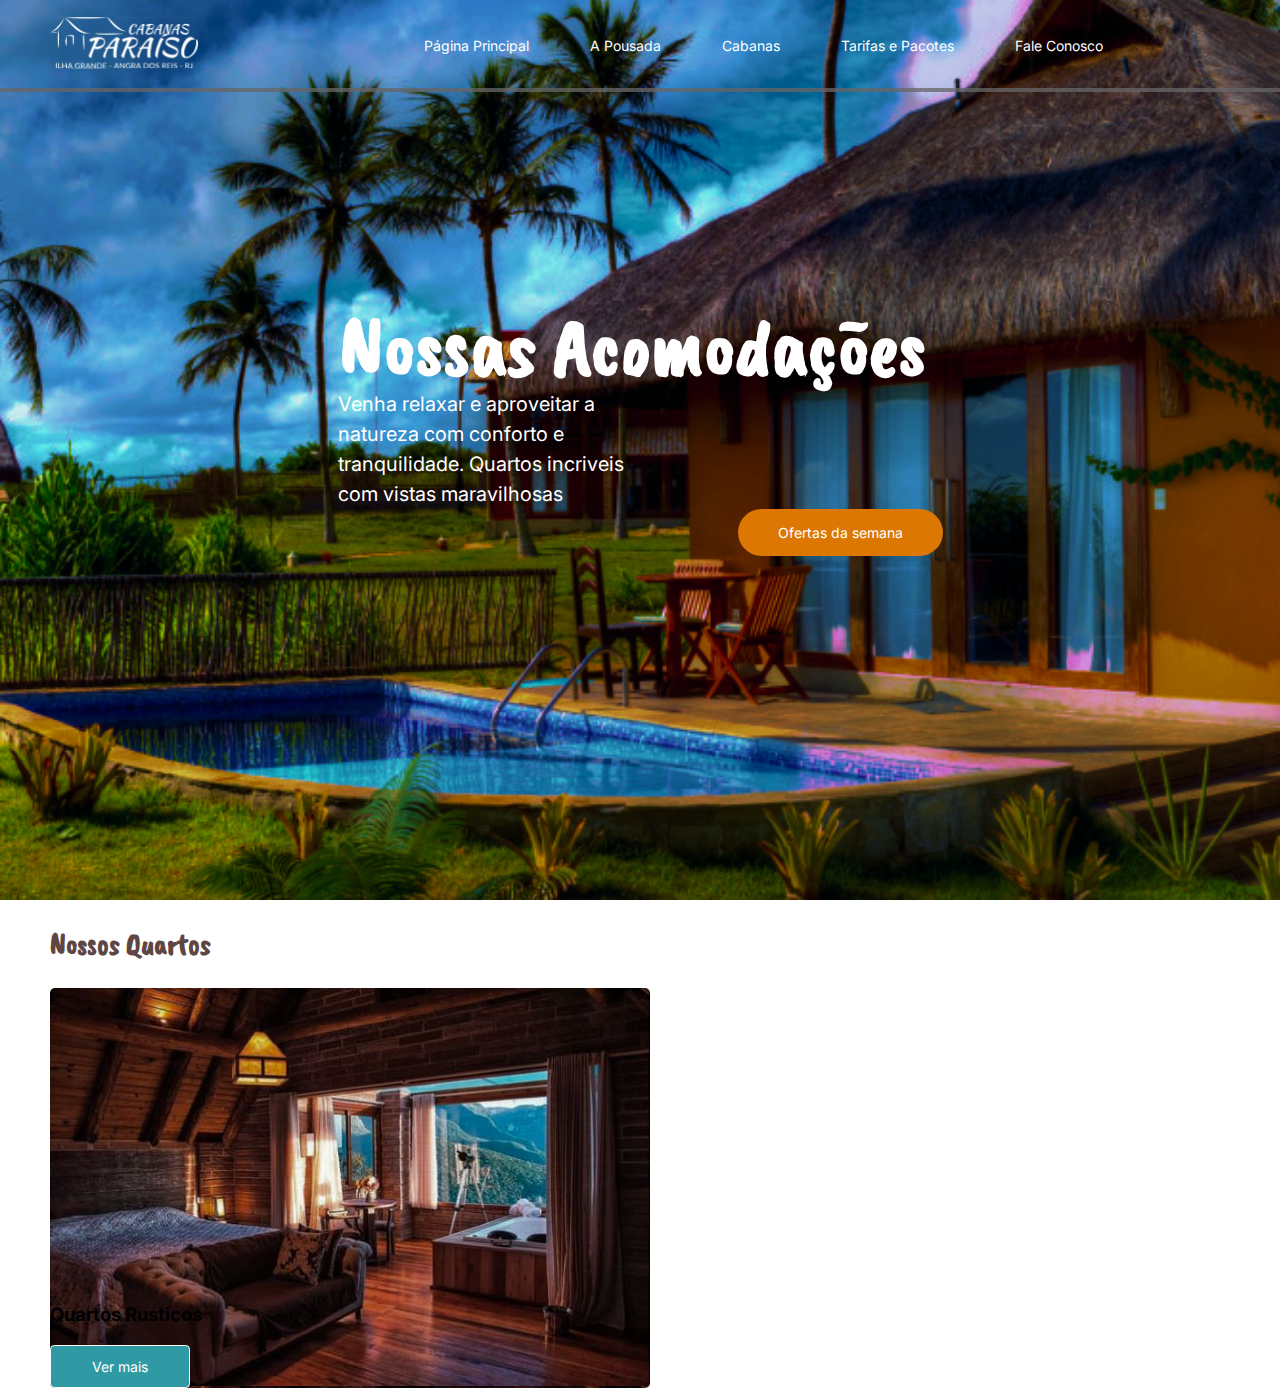
<file: projeto pousada/acomodacoes.html>
<!DOCTYPE html>
<html lang="pt-br">
<head>
    <meta charset="UTF-8">
    <meta http-equiv="X-UA-Compatible" content="IE=edge">
    <meta name="viewport" content="width=device-width, initial-scale=1.0">
    <link rel="preconnect" href="https://fonts.googleapis.com">
    <link rel="preconnect" href="https://fonts.googleapis.com">
    <link rel="preconnect" href="https://fonts.gstatic.com" crossorigin>
    <link href="https://fonts.googleapis.com/css2?family=Caveat+Brush&family=Inter:wght@400;700&display=swap" rel="stylesheet">
    <link rel="stylesheet" href="css/style2.css">
    <title>Acomodações</title>
</head>
<body>
    
<header class="header">

    <div class="container">

            <div class="logo">
                <a href="index.html"><img src="img/logo-cabanas.svg" alt=""></a>
            </div>

            <nav class= "menu">
                <a href="pagina-principal.html">Página Principal</a>
                <a href="pagina-principal.html">A Pousada</a>
                <a href="pagina-principal.html">Cabanas</a>
                <a href="pagina-principal.html">Tarifas e Pacotes</a>
                <a href="pagina-principal.html">Fale Conosco</a>
            </nav>

            <div class="btn-menu">
                <div class="bar"></div>
                <div class="bar"></div>
                <div class="bar"></div>
            </div>

    </div>


</header>

<section class="hero-section">

    <div class="container">

            <div class="information">
                <h1>Nossas Acomodações</h1>
                <p>Venha relaxar e aproveitar a natureza com conforto e tranquilidade.
                    Quartos incriveis com vistas maravilhosas</p>
            </div>

            <a href="#" class="btn1">Ofertas da semana</a>
    </div>
</section>

<div class="cards-section">

    <div class="container">

        <h2 class="text">Nossos Quartos</h2>

        <div class="cards-flex">

            <div class="card1"> 

                <div class="info">
                    <h3>Quartos Rusticos</h3>
                    <a href="#" class="btn">Ver mais</a>
                </div>
            </div>


        </div>

    </div>
</div>

</body>
</html>
</file>
<file: projeto pousada/css/style2.css>
body{
    margin: 0;
    font-family: 'Inter';
    position: relative;
}

a{
    text-decoration: none;
}

btn{
    color: white;
    font-size: 14px;
    display: inline-block;
    background-color:#2F9AA4;
    padding: 12px 41px;
    border-radius: 4.27px;
    border: solid 1px #ffff;

}

.header{
    position: absolute;
    width: 100%;
    padding: 17px 0;
    z-index: 100000;}
    /*transition: 0.3s;
    

}
/*.header-fixed{
    
    position: fixed !important;
    background-color:rgba(114, 91, 75, 0.945); 
    padding: 10px 0;
    

}
*/

.header .container{
    display: flex;
    width: 100%;
    justify-content: space-between;
    align-items: center;
    padding-bottom: 15px;
    border-bottom:solid 4px rgba(103, 101, 103, 0.77);
    
}
.container{
    padding: 0 50px;
    max-width: 1220px;
    margin: 0 auto;
}

.menu a{
    color:white;
    font-size: 14px;
    margin-left: 57px;


}

.menu :hover{

    border-bottom:solid 6px #db7702;
    padding-bottom: 30px;
}


.hero-section{
    width: 100%;
    height: 100vh;
    background-image: url(../img/acomodacoes.jpg);
    background-size: cover;
    background-position: left bottom;
    display: flex;
    align-items: center;
} 



.hero-section h1{
    color: white;
    font-size: 82px;
    font-family: 'Caveat Brush';
    line-height: 80%;
    margin: 0 auto;
    max-width: 600px;
}
.hero-section p{
    color: white;
    font-size: 20px;
    line-height: 150%;
    max-width: 300px;
    margin: 0;
    padding-top: 10px;
   
}

.btn1{
    color: white;
    font-size: 14px;
    display: inline-block;
    background-color: #DB7702;
    padding: 15px 40px;
    border-radius: 50px;
    margin-left: 400px;
    margin-bottom: 30px;
}
.text{
    font-size: 30px;
    color: #5E4644;
    font-family: 'Caveat Brush';
}


.cards-flex{
    
    display: flex;
    justify-content: space-between;
    column-gap: 20px;

}

.card1{
    width: 600px;
    height: 400px;
    box-sizing: border-box; /*Faz com que o padding e a borda nao interfira nas dimensoes*/
    border-radius: 5px;
    background-image: url(../img/quartomadeira.jpg);
    align-items: flex-end;
    display: flex;
}
.card1:hover{

    box-shadow: 5px 5px 10px rgba(0, 0, 0, 0.445);
    cursor: pointer;
}
.btn{
    color: white;
    font-size: 14px;
    display: inline-block;
    background-color:#2F9AA4;
    padding: 12px 41px;
    border-radius: 4.27px;
    border: solid 1px #ffff;
}
</file>
